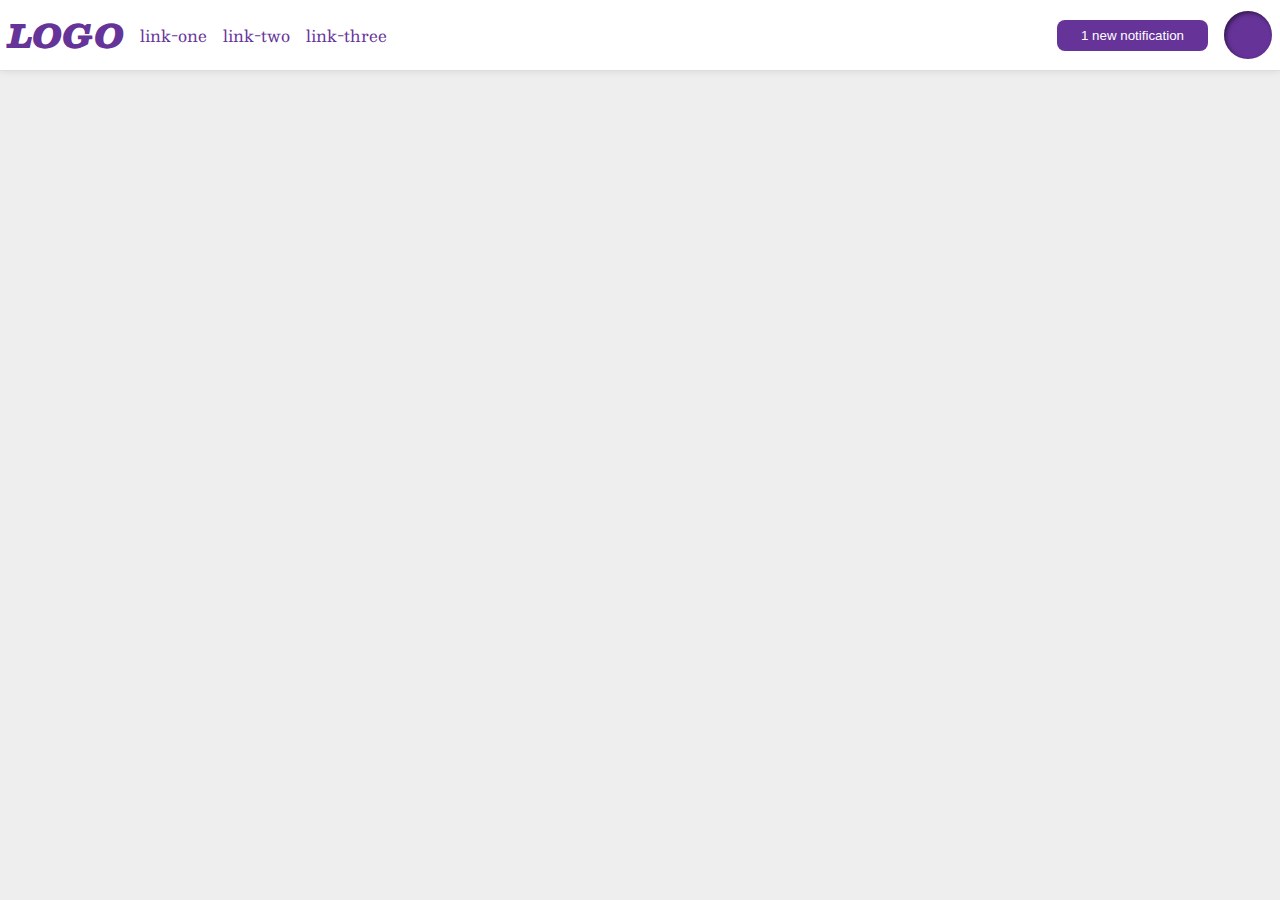
<file: flex/03-flex-header-2/index.html>
<!DOCTYPE html>
<html lang="en">
  <head>
    <meta charset="UTF-8">
    <meta http-equiv="X-UA-Compatible" content="IE=edge">
    <meta name="viewport" content="width=device-width, initial-scale=1.0">
    <title>Flex Header 2</title>
    <link rel="stylesheet" href="style.css">
  </head>
  <body>
    <div class="header">
      <div class="left">
        <div class="logo">
          LOGO
        </div>
        <ul class="links">
          <li><a href="google.com">link-one</a></li>
          <li><a href="google.com">link-two</a></li>
          <li><a href="google.com">link-three</a></li>
        </ul>
      </div>
      <div class="right">
        <button class="notifications">
          1 new notification
        </button>
        <div class="profile-image"></div>
      </div>
    </div>
  </body>
</html>
</file>
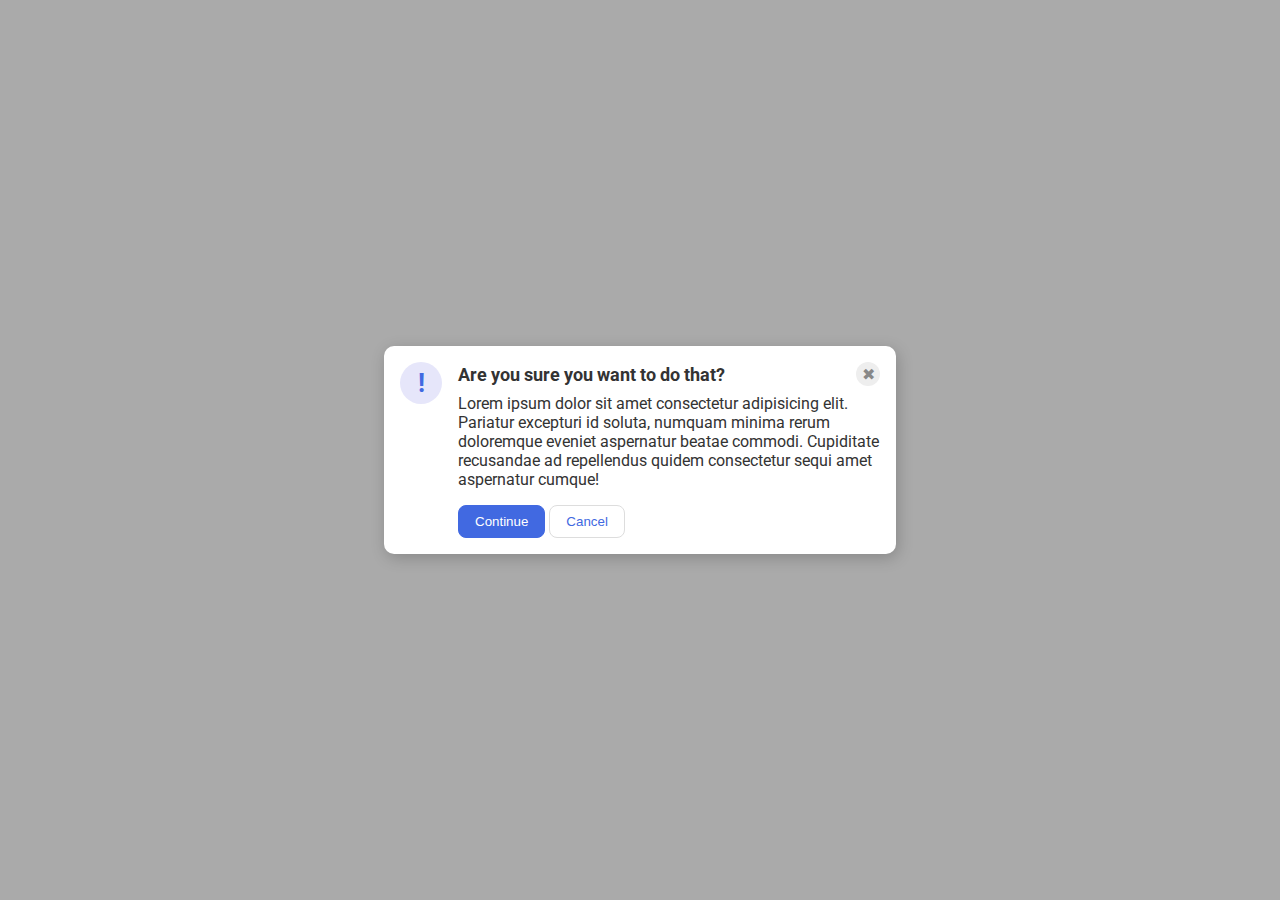
<file: flex/05-flex-modal/index.html>
<!DOCTYPE html>
<html lang="en">
  <head>
    <meta charset="UTF-8">
    <meta http-equiv="X-UA-Compatible" content="IE=edge">
    <meta name="viewport" content="width=device-width, initial-scale=1.0">
    <link rel="stylesheet" href="style.css">
    <title>Modal</title>
  </head>
  <body>
    <div class="modal">
      <div class="icon">!</div>
      <div class="container">
        <div class="header">Are you sure you want to do that?
          <div class="close-button">✖</div>
        </div>
        <div class="text">Lorem ipsum dolor sit amet consectetur adipisicing elit. Pariatur excepturi id soluta, numquam minima rerum doloremque eveniet aspernatur beatae commodi. Cupiditate recusandae ad repellendus quidem consectetur sequi amet aspernatur cumque!</div>
        <button class="continue">Continue</button>
        <button class="cancel">Cancel</button>
      </div>
    </div>
  </body>
</html>
</file>
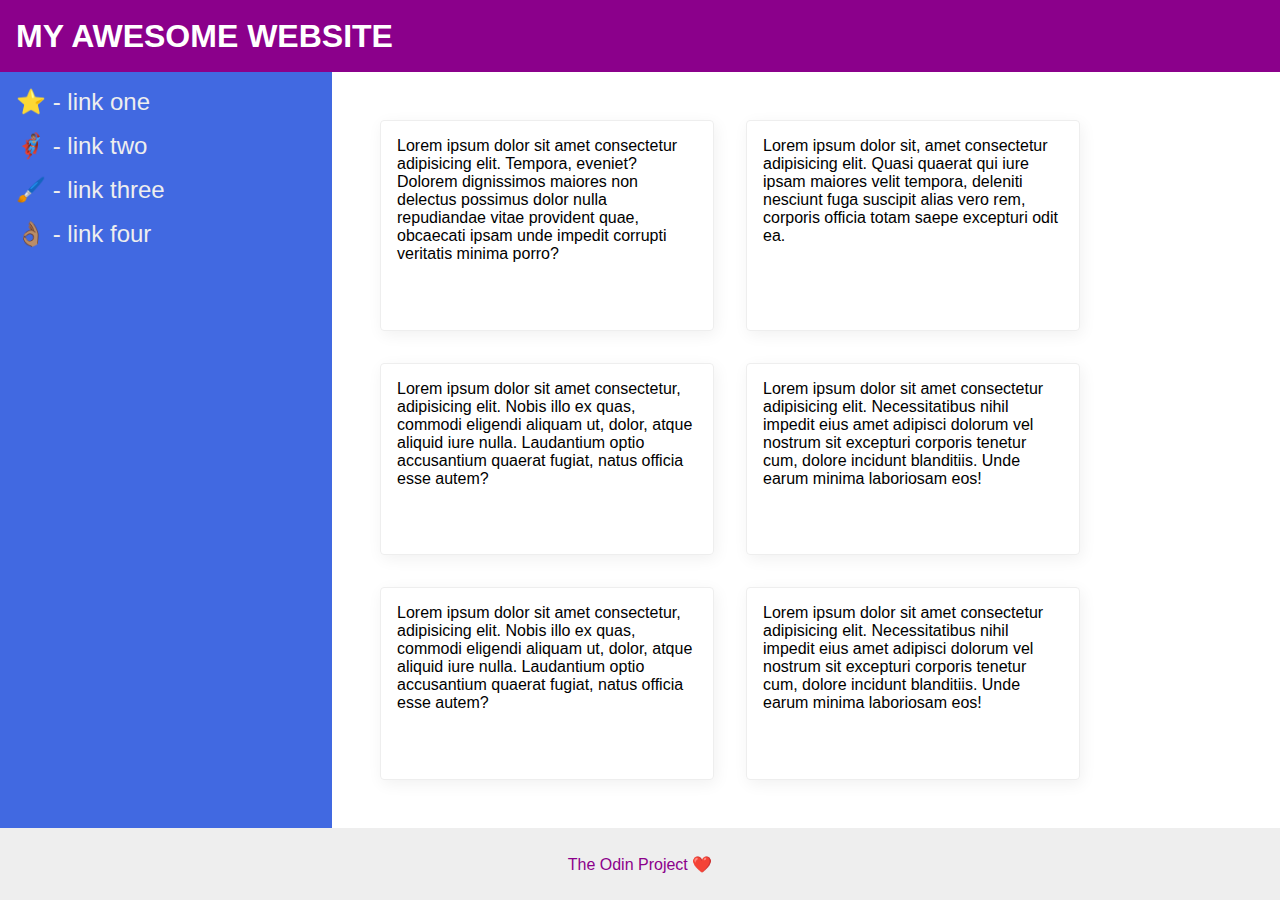
<file: flex/07-flex-layout-2/index.html>
<!DOCTYPE html>
<html lang="en">
  <head>
    <meta charset="UTF-8">
    <meta http-equiv="X-UA-Compatible" content="IE=edge">
    <meta name="viewport" content="width=device-width, initial-scale=1.0">
    <title>The Holy Grail</title>
    <link rel="stylesheet" href="style.css">
  </head>
  <body>
    <div class="header">
      MY AWESOME WEBSITE
    </div>
    
    <div class="content">
      <div class="sidebar">
        <ul>
          <li><a href="#">⭐ - link one</a></li>
          <li><a href="#">🦸🏽‍♂️ - link two</a></li>
          <li><a href="#">🖌️ - link three</a></li>
          <li><a href="#">👌🏽 - link four</a></li>
        </ul>
      </div>

      <div class="card-container">
        <div class="card">Lorem ipsum dolor sit amet consectetur adipisicing elit. Tempora, eveniet? Dolorem dignissimos maiores non delectus possimus dolor nulla repudiandae vitae provident quae, obcaecati ipsam unde impedit corrupti veritatis minima porro?</div>
        <div class="card">Lorem ipsum dolor sit, amet consectetur adipisicing elit. Quasi quaerat qui iure ipsam maiores velit tempora, deleniti nesciunt fuga suscipit alias vero rem, corporis officia totam saepe excepturi odit ea.</div>
        <div class="card">Lorem ipsum dolor sit amet consectetur, adipisicing elit. Nobis illo ex quas, commodi eligendi aliquam ut, dolor, atque aliquid iure nulla. Laudantium optio accusantium quaerat fugiat, natus officia esse autem?</div>
        <div class="card">Lorem ipsum dolor sit amet consectetur adipisicing elit. Necessitatibus nihil impedit eius amet adipisci dolorum vel nostrum sit excepturi corporis tenetur cum, dolore incidunt blanditiis. Unde earum minima laboriosam eos!</div>
        <div class="card">Lorem ipsum dolor sit amet consectetur, adipisicing elit. Nobis illo ex quas, commodi eligendi aliquam ut, dolor, atque aliquid iure nulla. Laudantium optio accusantium quaerat fugiat, natus officia esse autem?</div>
        <div class="card">Lorem ipsum dolor sit amet consectetur adipisicing elit. Necessitatibus nihil impedit eius amet adipisci dolorum vel nostrum sit excepturi corporis tenetur cum, dolore incidunt blanditiis. Unde earum minima laboriosam eos!</div>
      </div>

    </div>

    <div class="footer">
      The Odin Project ❤️
    </div>
  </body>
</html>
</file>
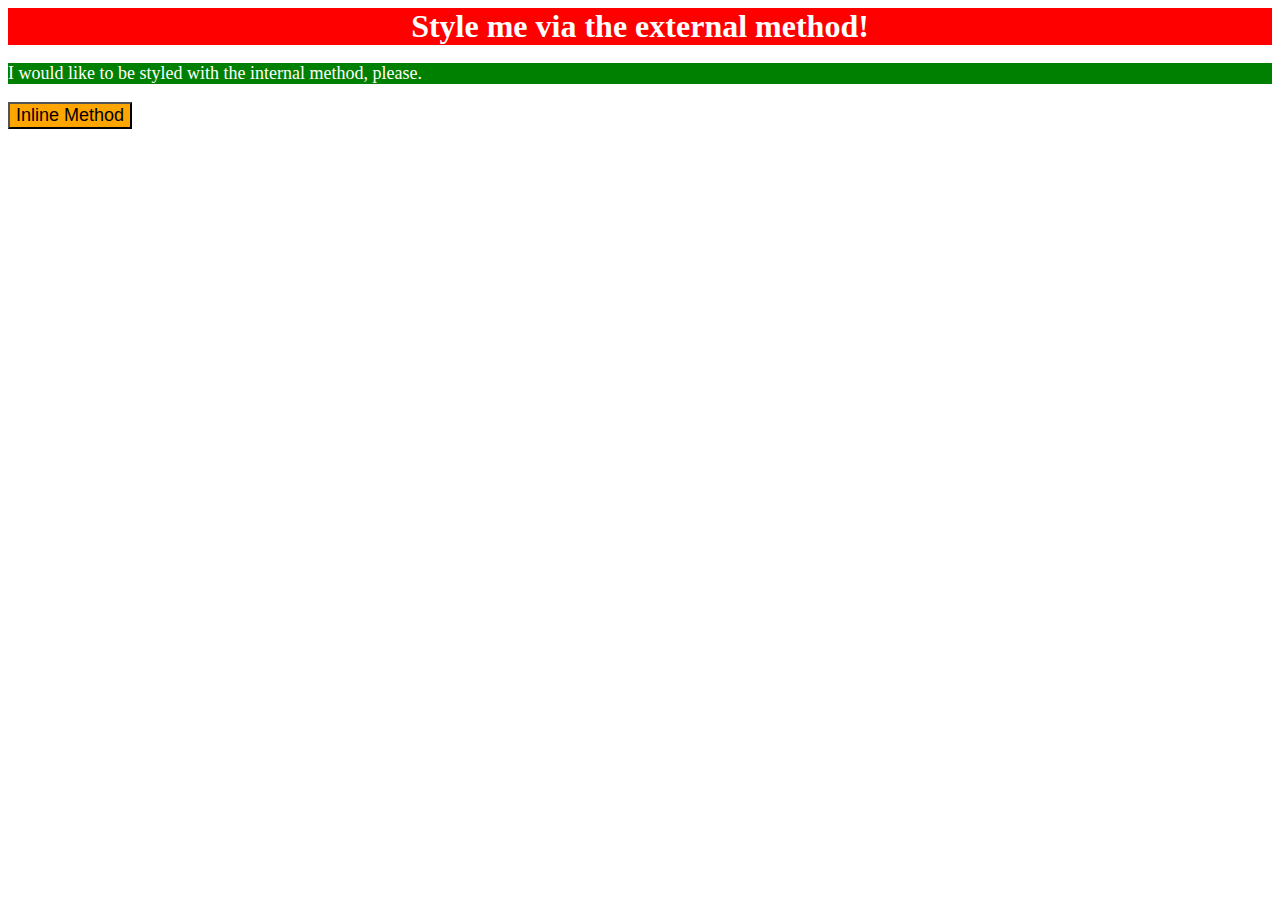
<file: foundations/01-css-methods/index.html>
<!DOCTYPE html>
<html lang="en">
  <head>
    <meta charset="UTF-8">
    <meta http-equiv="X-UA-Compatible" content="IE=edge">
    <meta name="viewport" content="width=device-width, initial-scale=1.0">
    <link rel="stylesheet" href="styles.css">
    <style>
      p {
        background-color: green;
        color: white;
        font-size: 18px;
      }
    </style>
    <title>Methods for Adding CSS</title>
  </head>
  <body>
    <div>Style me via the external method!</div>
    <p>I would like to be styled with the internal method, please.</p>
    <button style="background-color: orange; font-size: 18px;">Inline Method</button>
  </body>
</html>
</file>
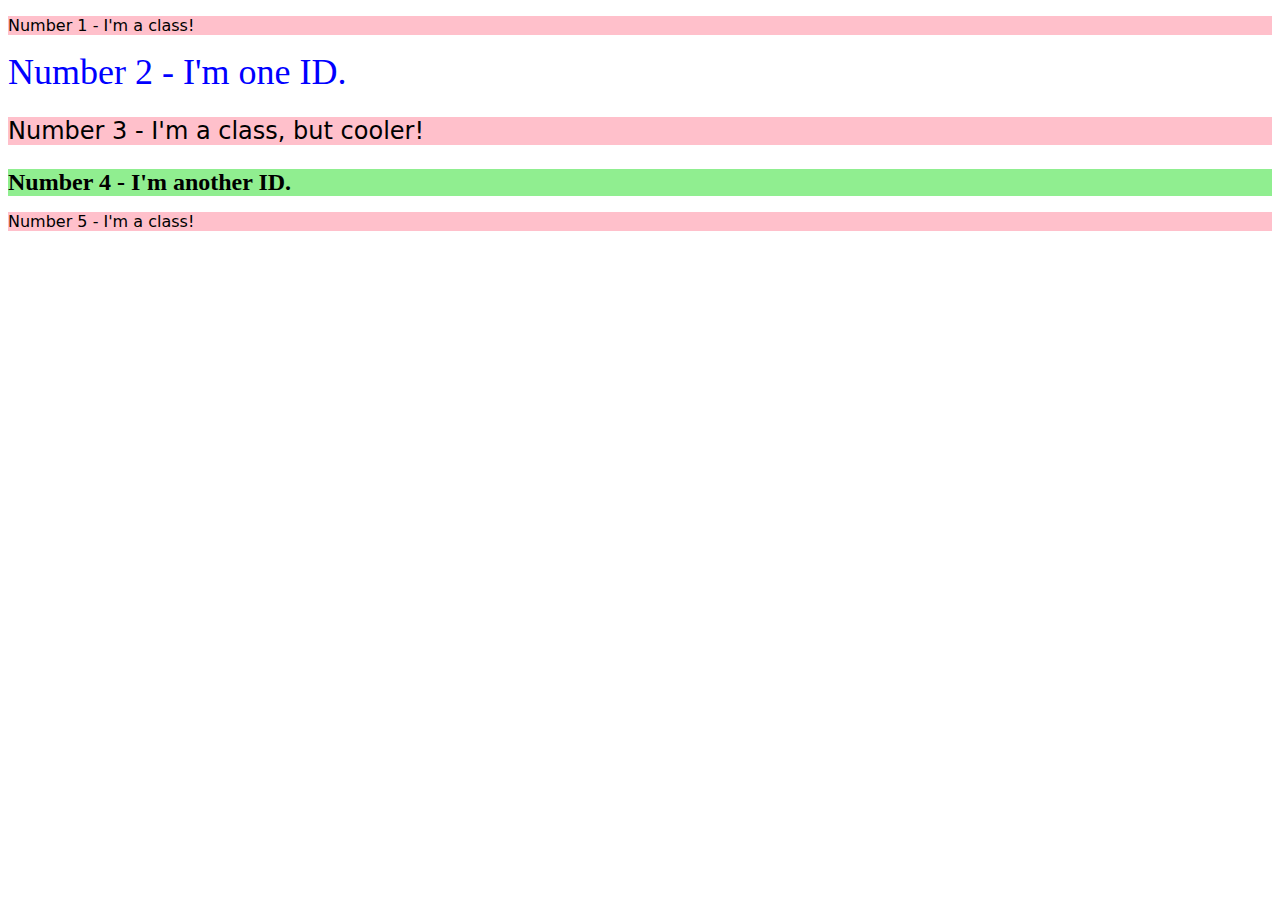
<file: foundations/02-class-id-selectors/index.html>
<!DOCTYPE html>
<html lang="en">
  <head>
    <meta charset="UTF-8">
    <meta http-equiv="X-UA-Compatible" content="IE=edge">
    <meta name="viewport" content="width=device-width, initial-scale=1.0">
    <title>Class and ID Selectors</title>
    <link rel="stylesheet" href="style.css">
  </head>
  <body>
    <p class="odd">Number 1 - I'm a class!</p>
    <div class="second">Number 2 - I'm one ID.</div>
    <p class="odd font24">Number 3 - I'm a class, but cooler!</p>
    <div class="fourth font24">Number 4 - I'm another ID.</div>
    <p class="odd">Number 5 - I'm a class!</p>
  </body>
</html>
</file>
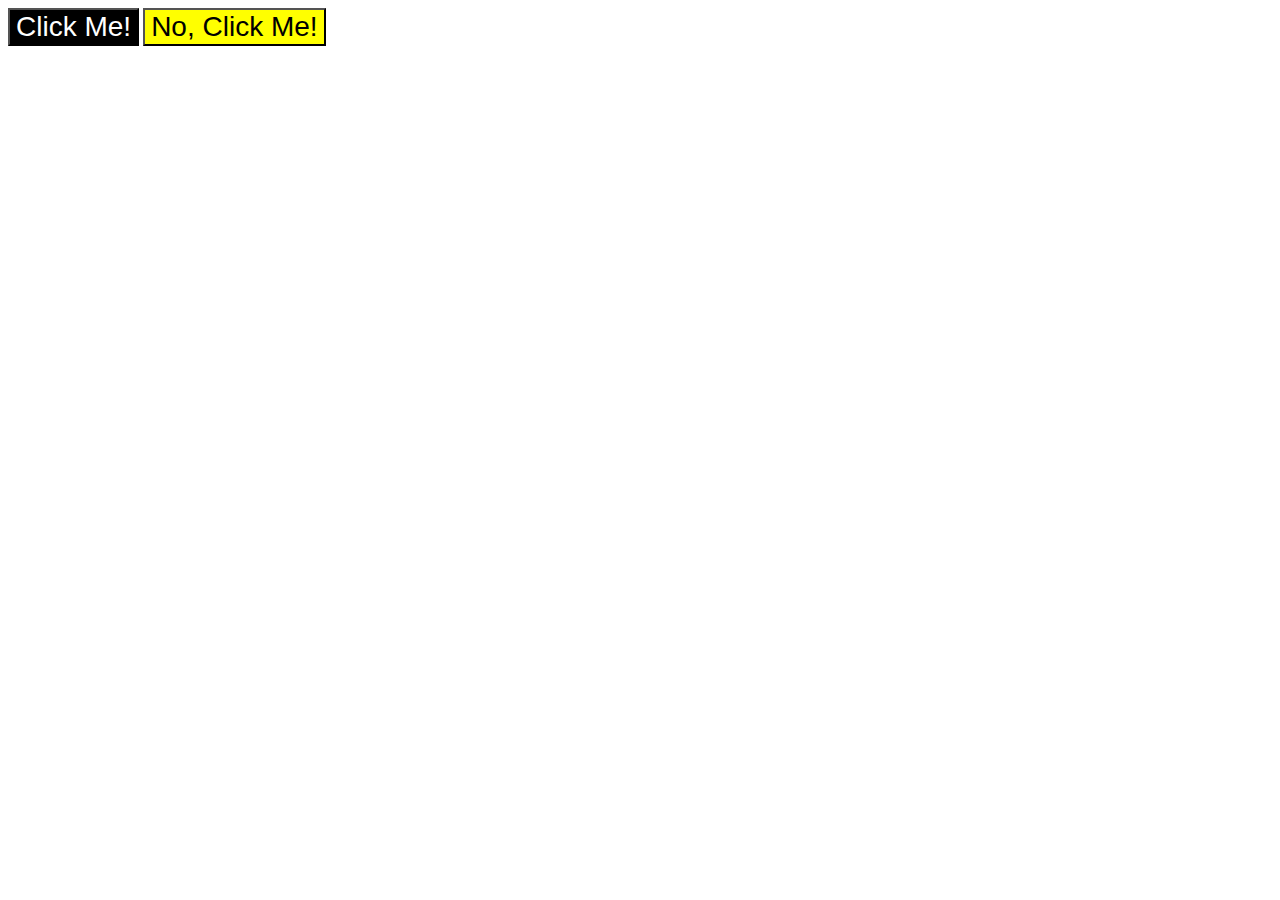
<file: foundations/03-grouping-selectors/index.html>
<!DOCTYPE html>
<html lang="en">
  <head>
    <meta charset="UTF-8">
    <meta http-equiv="X-UA-Compatible" content="IE=edge">
    <meta name="viewport" content="width=device-width, initial-scale=1.0">
    <title>Grouping Selectors</title>
    <link rel="stylesheet" href="style.css">
  </head>
  <body>
    <button class="left">Click Me!</button>
    <button class="right">No, Click Me!</button>
  </body>
</html>
</file>
<file: flex/03-flex-header-2/style.css>
/* this is some magical font-importing.  
you'll learn about it later. */
@import url('https://fonts.googleapis.com/css2?family=Besley:ital,wght@0,400;1,900&display=swap');

body {
  margin: 0;
  background: #eee;
  font-family: Besley, serif;
}

.header {
  background: white;
  border-bottom: 1px solid #ddd;
  box-shadow: 0 0 8px rgba(0,0,0,.1);
}

.profile-image {
  background: rebeccapurple;
  box-shadow: inset 2px 2px 4px rgba(0,0,0,.5);
  border-radius: 50%;
  width: 48px;
  height: 48px;
}

.logo {
  color: rebeccapurple;
  font-size: 32px;
  font-weight: 900;
  font-style: italic;
}

button {
  border: none;
  border-radius: 8px;
  background: rebeccapurple;
  color: white;
  padding: 8px 24px;
}

a {
  /* this removes the line under our links */
  text-decoration: none;
  color: rebeccapurple;
}

ul {
  list-style-type: none;
}


/* Solution stuff */
.header {
  display: flex;
  justify-content: space-between;
  padding: 8px;
}

.links {
  display: flex;
  gap: 16px;
  padding: 0;
  margin: 0;
}

.left,
.right {
  display: flex;
  gap: 16px;
  align-items: center;
}
</file>
<file: flex/05-flex-modal/style.css>
@import url('https://fonts.googleapis.com/css2?family=Roboto:wght@400;700&display=swap');

html, body {
  height: 100%;
}

body {
  font-family: Roboto, sans-serif;
  margin: 0;
  background: #aaa;
  color: #333;
  /* I'll give you this one for free lol */
  display: flex;
  align-items: center;
  justify-content: center;
}

.modal {
  background: white;
  width: 480px;
  border-radius: 10px;
  box-shadow: 2px 4px 16px rgba(0,0,0,.2);
}

.icon {
  color: royalblue;
  font-size: 26px;
  font-weight: 700;
  background: lavender;
  width: 42px;
  height: 42px;
  border-radius: 50%;
  display: flex;
  align-items: center;
  justify-content: center;
}

.close-button {
  background: #eee;
  border-radius: 50%;
  color: #888;
  font-weight: 400;
  font-size: 16px;
  height: 24px;
  width: 24px;
  display: flex;
  align-items: center;
  justify-content: center;
}

button {
  padding: 8px 16px;
  border-radius: 8px;
}

button.continue {
  background: royalblue;
  border: 1px solid royalblue;
  color: white;
}

button.cancel {
  background: white;
  border: 1px solid #ddd;
  color: royalblue;
}

/* Solution */
.modal {
  padding: 16px;
  gap: 16px;
  display: flex;
}

.icon {
  flex-shrink: 0;
}

.header {
  display: flex;
  align-items: center;
  justify-content: space-between;
  font-size: 18px;
  font-weight: 700;
  margin-bottom: 8px;
}

.text {
  margin-bottom: 16px;
}
</file>
<file: flex/07-flex-layout-2/style.css>
body {
  font-family: -apple-system, BlinkMacSystemFont, 'Segoe UI', Roboto, Oxygen, Ubuntu, Cantarell, 'Open Sans', 'Helvetica Neue', sans-serif;
  margin: 0;
  min-height: 100vh;
}

.header {
  height: 72px;
  background: darkmagenta;
  color: white;
}

.footer {
  height: 72px;
  background: #eee;
  color: darkmagenta;
}

.sidebar {
  width: 300px;
  background: royalblue;
}

.card {
  border: 1px solid #eee;
  box-shadow: 2px 4px 16px rgba(0,0,0,.06);
  border-radius: 4px;
}

/* Solution */
body {
  display: flex;
  flex-direction: column;
}

ul {
  list-style-type: none;
  margin: 0;
  padding: 0;
}

li {
  margin-bottom: 16px;
}

a {
  color: #eee;
  text-decoration: none;
}

.header {
  display: flex;
  align-items: center;
  font-weight: 900;
  font-size: 32px;
  padding: 0 16px;
}

.content {
  display: flex;
  flex: 1;
}

.sidebar {
  flex-shrink: 0;
  padding: 16px;
  font-size: 24px;
}

.card-container {
  display: flex;
  padding: 32px;
  flex-wrap: wrap;
}

.card {
  padding: 16px;
  width: 300px;
  margin: 16px;
}

.footer {
  display: flex;
  justify-content: center;
  align-items: center;
}
</file>
<file: foundations/01-css-methods/styles.css>
div {
    background-color: red;
    color: white;
    font-size: 32px;
    text-align: center;
    font-weight: 700;
}
</file>
<file: foundations/02-class-id-selectors/style.css>
.odd {
    background-color: pink;
    font-family: Verdana, DejaVu Sans, sans-serif;   
}

.second {
    color: blue;
    font-size: 36px;
}

.font24 {
    font-size: 24px;
}

div.fourth {
    background-color: lightgreen;
    font-weight: 700;
}
</file>
<file: foundations/03-grouping-selectors/style.css>
.left,
.right {
    font-size: 28px;
    font-family: Helvetica, 'Times New Roman', sans-serif;
}

.left {
    background-color: rgb(0,0,0);
    color: #ffff;
}

.right {
    background-color: yellow;
}
</file>
